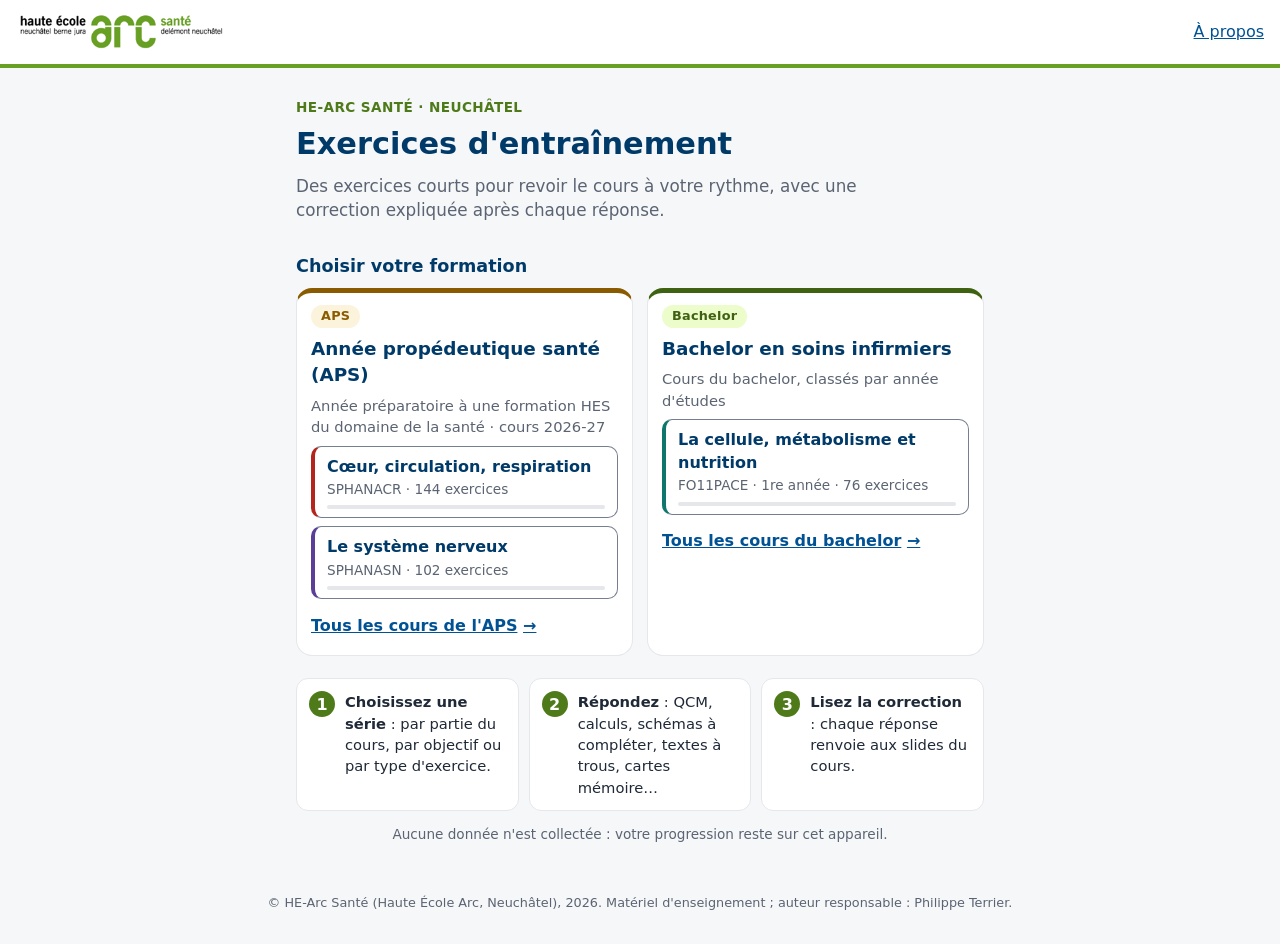
<file: index.html>
<!DOCTYPE html>
<html lang="fr">
<head>
<meta charset="utf-8">
<meta name="viewport" content="width=device-width, initial-scale=1">
<title>Exercices d'entraînement · HE-Arc Santé</title>
<meta name="description" content="Exercices d'entraînement de la HE-Arc Santé, à Neuchâtel, pour l'Année propédeutique santé (APS) et le Bachelor en soins infirmiers. Correction expliquée après chaque réponse.">
<meta name="build" content="20260930152713">
<link rel="stylesheet" href="style.css?b=20260930152713">
</head>
<!-- Site d'exercices quiz_generator. Produced by: written by the orchestrating model,
     Claude Fable 5.1, 2026-09-22 ; multi-course home page added by the orchestrating
     model Claude Opus 5.5, 2026-09-23. Logo cropped from the HE-Arc slide master.
     modified by a sub-agent (Claude Opus 5.5, site-shell implementer), 2026-09-24:
     skip link, <main id="contenu"> without aria-live, #sr-status, audience chooser on
     the home page, audience page (view-audience), breadcrumbs, restructured course page
     (Commencer, parts, details), "À propos" as a link, texts and meta description of
     docs/site_design_2026-09-24.md (sections 4, 6.1, 7.1 to 7.5).
     post-generation fix by the orchestrating model (Claude Opus 5.5), 2026-09-24:
     view-landing hidden until route() has chosen the view, so a direct course link
     (QR code #/cellule) no longer flashes the empty home page first. -->
<body>
<a class="skip-link" id="skip-link" href="#contenu">Aller au contenu</a>
<header class="top">
  <a class="brand" id="btn-landing" href="#/" aria-label="Accueil : choisir la formation">
    <img src="img/logo-he-arc-sante.png?b=20260930152713" alt="Haute École Arc Santé" width="211" height="40">
  </a>
  <nav class="top-nav" aria-label="Site">
    <span id="top-course" class="top-course"></span>
    <a class="top-link" id="link-about" href="#/a-propos">À propos</a>
  </nav>
</header>

<p id="sr-status" class="sr-only" role="status"></p>

<main id="contenu" tabindex="-1">
  <!-- Accueil : choix de la formation -->
  <section id="view-landing" class="view" hidden>
    <div class="hero">
      <p class="eyebrow">HE-Arc Santé · Neuchâtel</p>
      <h1 tabindex="-1">Exercices d'entraînement</h1>
      <p class="lead">Des exercices courts pour revoir le cours à votre rythme, avec une correction expliquée après chaque réponse.</p>
    </div>
    <p id="route-msg" class="notice" role="status" hidden></p>
    <a id="resume" class="resume-card" href="#/" hidden></a>
    <h2>Choisir votre formation</h2>
    <div id="aud-panels" class="aud-panels"></div>
    <div class="how">
      <div class="how-item"><span class="how-num" aria-hidden="true">1</span><p><strong>Choisissez une série</strong> : par partie du cours, par objectif ou par type d'exercice.</p></div>
      <div class="how-item"><span class="how-num" aria-hidden="true">2</span><p><strong>Répondez</strong> : QCM, calculs, schémas à compléter, textes à trous, cartes mémoire…</p></div>
      <div class="how-item"><span class="how-num" aria-hidden="true">3</span><p><strong>Lisez la correction</strong> : chaque réponse renvoie aux slides du cours.</p></div>
    </div>
    <p class="muted small center">Aucune donnée n'est collectée : votre progression reste sur cet appareil.</p>
  </section>

  <!-- Page d'un public (APS, Bachelor) -->
  <section id="view-audience" class="view" hidden>
    <nav class="breadcrumb" aria-label="Fil d'Ariane"><ol id="aud-crumbs"></ol></nav>
    <p id="aud-chip" class="aud-chip" aria-hidden="true"></p>
    <h1 id="aud-title" tabindex="-1"></h1>
    <p class="lead" id="aud-lead"></p>
    <div id="aud-courses"></div>
    <p class="aud-exit"><a href="#/">Vous suivez une autre formation ? Revenir au choix de la formation</a></p>
  </section>

  <!-- Page d'un cours -->
  <section id="view-home" class="view" hidden>
    <nav class="breadcrumb" aria-label="Fil d'Ariane"><ol id="course-crumbs"></ol></nav>
    <p id="course-chip" class="aud-chip"></p>
    <h1 id="site-title" tabindex="-1">Exercices</h1>
    <p class="lead" id="site-sub"></p>
    <h2>Commencer</h2>
    <div class="start" id="start-box">
      <button type="button" id="btn-resume-series" class="primary resume-series" hidden></button>
      <button type="button" id="btn-recommended" class="series series-main"><span class="name"></span><span class="desc"></span></button>
      <button type="button" id="btn-weak" class="series" hidden><span class="name"></span><span class="desc"></span></button>
    </div>
    <h2>Par partie du cours</h2>
    <div id="parts" class="parts"></div>
    <details class="by-format" id="by-format">
      <summary id="by-format-summary">Par format d'exercice</summary>
      <div class="cards" id="format-cards"></div>
    </details>
    <p class="all-line"><button type="button" id="btn-all" class="secondary">Tous les exercices</button></p>
    <h2>Ma progression</h2>
    <p class="muted">Enregistrée uniquement sur cet appareil. Un exercice est acquis quand il a été réussi au moins une fois.</p>
    <div id="progress"></div>
    <p class="muted small" id="reset-line"><button type="button" class="link" id="btn-reset">Effacer ma progression pour ce cours</button></p>
  </section>

  <!-- Exercice -->
  <section id="view-quiz" class="view" hidden>
    <div class="quiz-head">
      <h1 id="quiz-title" class="quiz-title" tabindex="-1"></h1>
      <button type="button" id="btn-quit" class="link quit">Quitter la série</button>
    </div>
    <div class="quiz-meta">
      <span id="quiz-counter" class="counter"></span>
      <span class="chips"><span id="quiz-type" class="chip type"></span><span id="quiz-lo" class="chip"></span></span>
    </div>
    <div class="progressbar" aria-hidden="true"><div id="quiz-bar"></div></div>
    <article class="card question" id="q-article">
      <p id="q-stem" class="stem"></p>
      <h2 id="q-lead" class="lead-in" tabindex="-1"></h2>
      <div id="q-options" class="options" role="group" aria-labelledby="q-lead"></div>
      <div id="q-feedback" class="feedback" tabindex="-1" hidden></div>
      <div class="actions">
        <button type="button" id="btn-next" class="primary" hidden>Suivant</button>
      </div>
    </article>
  </section>

  <!-- Résultats -->
  <section id="view-results" class="view" hidden>
    <h1 tabindex="-1">Résultat</h1>
    <p class="score" id="res-score"></p>
    <div id="res-by-lo"></div>
    <h2>Exercices à revoir</h2>
    <ul id="res-missed" class="missed"></ul>
    <div class="actions">
      <button type="button" id="btn-replay-missed" class="primary">Rejouer les exercices manqués</button>
      <button type="button" id="btn-new-series" class="secondary">Nouvelle série</button>
    </div>
  </section>

  <!-- À propos -->
  <section id="view-about" class="view" hidden>
    <h1 tabindex="-1">À propos</h1>
    <p>Ce site propose des exercices d'entraînement aux étudiantes et étudiants de la HE-Arc Santé, à Neuchâtel, dans deux formations : l'Année propédeutique santé (APS) et le Bachelor en soins infirmiers. Chaque exercice est rattaché à un objectif d'apprentissage du cours et renvoie aux slides qui le fondent. Après chaque réponse, une explication est donnée, avec la correction pas à pas pour les calculs.</p>
    <p>Les séries tirent les exercices au hasard : refaire une série plusieurs jours de suite est la façon la plus efficace de retenir.</p>
    <div id="about-courses"></div>
    <p>Aucune donnée n'est envoyée ni collectée. La progression reste dans la mémoire du navigateur de cet appareil.</p>
    <p class="muted small" id="about-version"></p>
    <p><button type="button" class="secondary" id="btn-about-back">Retour</button></p>
  </section>
</main>

<footer class="foot">
  <span id="foot-inst">© HE-Arc Santé (Haute École Arc, Neuchâtel), 2026. Matériel d'enseignement ; auteur responsable : Philippe Terrier.</span>
</footer>

<script src="app.js?b=20260930152713"></script>
</body>
</html>
</file>
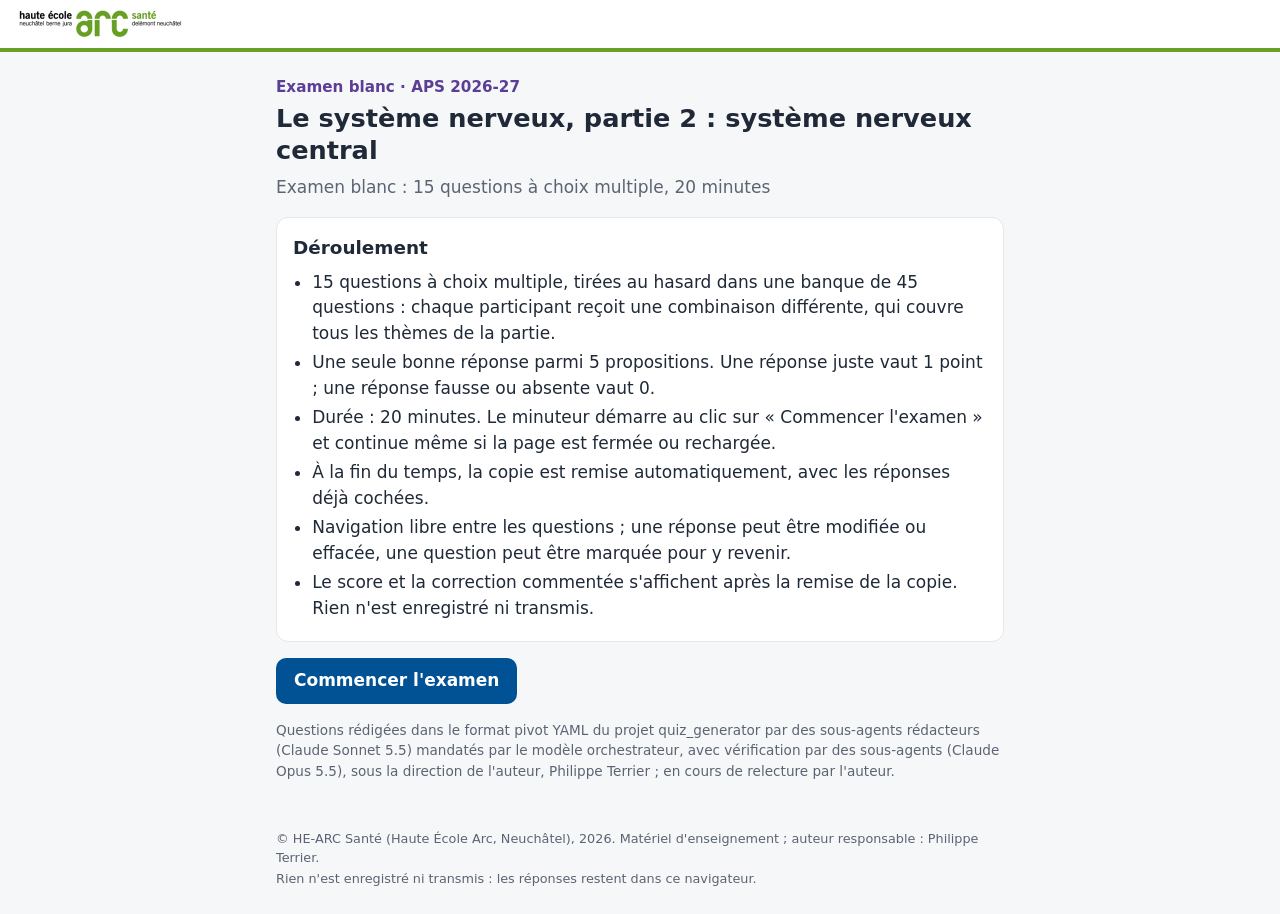
<file: examen/neuro-partie2.html>
<!DOCTYPE html>
<html lang="fr">
<head>
<meta charset="utf-8">
<meta name="viewport" content="width=device-width, initial-scale=1">
<title>Examen blanc · Le système nerveux, partie 2 · HE-Arc Santé</title>
<meta name="description" content="Examen blanc de la HE-Arc Santé : 15 questions à choix multiple tirées au hasard, 20 minutes, correction à la fin. Rien n'est enregistré ni transmis.">
<meta name="robots" content="noindex">
<meta name="build" content="20260930152713">
<link rel="stylesheet" href="examen.css?b=20260930152713">
</head>
<!-- Examen blanc du site d'exercices quiz_generator. Produced by: written by the orchestrating
     model, Claude Opus 5.5, without a code-generation model, 2026-09-29, at the author's request
     (docs/author_decisions.md). The page reads data/<data-exam>.json, written by
     R/05_export_exam.R; the logic is in examen.js. -->
<body data-exam="neuro-partie2">
<a class="skip-link" href="#contenu">Aller au contenu</a>
<header class="top">
  <a class="brand" href="../" aria-label="Site d'exercices de la HE-Arc Santé">
    <img src="../img/logo-he-arc-sante.png?b=20260930152713" alt="Haute École Arc Santé" width="211" height="40">
  </a>
  <div class="top-timer" id="top-timer" hidden>
    <span class="sr-only">Temps restant : </span><span id="timer" role="timer" aria-live="off">20:00</span>
  </div>
</header>

<p id="sr-status" class="sr-only" role="status" aria-live="polite"></p>

<main id="contenu" tabindex="-1">
  <p id="loading" class="loading">Chargement de l'examen…</p>

  <!-- Accueil de l'examen -->
  <section id="view-intro" class="view" hidden>
    <p class="eyebrow" id="intro-eyebrow"></p>
    <h1 id="intro-title"></h1>
    <p class="lead" id="intro-subtitle"></p>
    <div class="card">
      <h2>Déroulement</h2>
      <ul class="rules" id="intro-rules"></ul>
    </div>
    <div class="card resume" id="intro-resume" hidden>
      <p id="intro-resume-text"></p>
    </div>
    <div class="actions">
      <button type="button" class="btn primary" id="btn-start">Commencer l'examen</button>
    </div>
    <p class="fineprint" id="intro-prov"></p>
  </section>

  <!-- Examen en cours -->
  <section id="view-exam" class="view" hidden>
    <div class="exam-head">
      <p class="exam-code">Examen n° <span id="exam-code"></span></p>
      <p class="exam-progress" id="exam-progress"></p>
    </div>
    <div class="card question" id="question-card">
      <h2 class="q-num" id="q-num" tabindex="-1"></h2>
      <p class="q-stem" id="q-stem"></p>
      <fieldset class="q-options">
        <legend class="q-lead" id="q-lead"></legend>
        <div id="q-options"></div>
      </fieldset>
      <div class="q-tools">
        <button type="button" class="btn ghost" id="btn-clear">Effacer ma réponse</button>
        <button type="button" class="btn ghost" id="btn-flag" aria-pressed="false">Marquer pour revoir</button>
      </div>
    </div>
    <div class="nav-buttons">
      <button type="button" class="btn" id="btn-prev">Précédente</button>
      <button type="button" class="btn" id="btn-next">Suivante</button>
    </div>
    <nav class="card navigator" aria-label="Aller à une question">
      <h2 class="nav-title">Questions</h2>
      <ol id="navigator"></ol>
      <p class="legend"><span class="dot answered"></span> répondue <span class="dot flagged"></span> à revoir <span class="dot empty"></span> sans réponse</p>
    </nav>
    <div class="actions">
      <button type="button" class="btn primary" id="btn-finish">Terminer l'examen</button>
    </div>
  </section>

  <!-- Confirmation de remise -->
  <section id="view-confirm" class="view" hidden>
    <h1>Remettre la copie ?</h1>
    <div class="card">
      <p id="confirm-text"></p>
      <ul id="confirm-list" class="confirm-list"></ul>
    </div>
    <div class="actions">
      <button type="button" class="btn" id="btn-back">Revenir à l'examen</button>
      <button type="button" class="btn primary" id="btn-submit">Remettre ma copie</button>
    </div>
  </section>

  <!-- Résultat et correction -->
  <section id="view-result" class="view" hidden>
    <p class="eyebrow" id="result-eyebrow"></p>
    <h1>Résultat</h1>
    <p class="notice" id="result-timeout" hidden>Temps écoulé : la copie a été remise automatiquement.</p>
    <div class="card score-card">
      <p class="score" id="score"></p>
      <p class="score-detail" id="score-detail"></p>
    </div>
    <div class="card">
      <h2>Par thème</h2>
      <table class="by-block">
        <thead><tr><th scope="col">Thème</th><th scope="col">Juste</th></tr></thead>
        <tbody id="by-block"></tbody>
      </table>
    </div>
    <h2 class="corr-title">Correction</h2>
    <ol class="correction" id="correction"></ol>
    <div class="actions">
      <button type="button" class="btn primary" id="btn-new">Nouvel examen (nouveau tirage)</button>
      <a class="btn" href="../">Site d'exercices</a>
    </div>
    <p class="fineprint" id="result-prov"></p>
  </section>
</main>

<footer class="foot">
  <p id="copyright"></p>
  <p>Rien n'est enregistré ni transmis : les réponses restent dans ce navigateur.</p>
</footer>
<script src="examen.js?b=20260930152713"></script>
</body>
</html>
</file>
<file: style.css>
/* Site d'exercices quiz_generator. Produced by: written by the orchestrating model,
   Claude Fable 5.1, 2026-09-22 ; header with the HE-Arc logo and course home page
   added by the orchestrating model Claude Opus 5.5, 2026-09-23. Aucune dépendance externe.
   modified by a sub-agent (Claude Opus 5.5, site-shell implementer), 2026-09-24: colour
   tokens named by role with the contrasts of docs/site_design_2026-09-24.md (section 7.6),
   solid course bands, global focus ring, skip link, audience panels, course rows, chips,
   breadcrumbs, restructured course page (details), resume card, notices, check marks,
   44 px touch targets, full-width actions under 480 px, reduced motion.
   modified by a sub-agent (Claude Opus 5.5, exercise-type implementer), 2026-09-24: styles
   of the four new exercise types of docs/site_design_2026-09-24.md, section 8 (two_tier,
   case, error_spot, short_answer), token --relation-ink/--relation-bg, formula and worked
   solution styles shared with the stage feedback of a case.
   post-generation fix by a sub-agent (Claude Opus 5.5, code reviewer), 2026-09-24: visible
   keyboard focus on the numbered cases of a diagram (.dg-node.fill:focus-visible); placed
   labels of the palette without opacity (text 5.58:1, border 3.77:1 on --bg). */
:root {
  /* text and surfaces */
  --ink: #1f2937;            /* 14.68:1 on white */
  --muted: #5b6472;          /* 5.98:1 on white, 5.58:1 on --bg */
  --bg: #f6f7f9;
  --card: #ffffff;
  --line: #e5e7eb;           /* decorative separators only */
  --control-border: #767f8f; /* borders of options, fields, lists, pills: 4.04:1 on white */
  /* actions */
  --action: #005294;         /* links, buttons, focus ring: 7.97:1 on white */
  --action-dark: #003a69;
  --action-bg: #e3edf7;
  /* answers */
  --ok: #2e7d32;
  --ok-bg: #e8f5e9;
  --ko: #c62828;
  --ko-bg: #fdecea;
  /* brand (HE-Arc green, sampled on the logo) */
  --arc: #68a023;            /* header rule only (decorative) */
  --arc-dark: #4e7a19;       /* 5.09:1 with white */
  /* courses */
  --coeur: #b3261e;          /* 6.54:1 with white */
  --neuro: #5b3e96;          /* 8.16:1 with white */
  --cellule: #0f766e;        /* 5.47:1 with white */
  --course-default: #005294;
  /* audiences */
  --aud-aps-ink: #8a5a00;
  --aud-aps-bg: #fbf3dc;     /* 5.35:1 */
  --aud-bachelor-ink: #3f6212;
  --aud-bachelor-bg: #ecfccb; /* 6.52:1 */
  /* "Lien" tag of a short_answer criterion (SOLO relational level) */
  --relation-ink: #8a5a00;
  --relation-bg: #fbf3dc;    /* 5.35:1 */
  --radius: 12px;
}
* { box-sizing: border-box; }
html { -webkit-text-size-adjust: 100%; scroll-padding-top: 72px; }
body {
  margin: 0;
  font-family: system-ui, -apple-system, "Segoe UI", Roboto, Helvetica, Arial, sans-serif;
  color: var(--ink);
  background: var(--bg);
  line-height: 1.45;
}
[hidden] { display: none !important; }
.sr-only {
  position: absolute !important; width: 1px; height: 1px; padding: 0; margin: -1px;
  overflow: hidden; clip: rect(0, 0, 0, 0); white-space: nowrap; border: 0;
}

/* ---- focus (WCAG 2.2, 2.4.7 and 2.4.11) ---- */
:focus-visible { outline: 3px solid var(--action); outline-offset: 2px; }
main:focus, [tabindex="-1"]:focus:not(:focus-visible) { outline: none; }
h1[tabindex="-1"]:focus, h2[tabindex="-1"]:focus, h3[tabindex="-1"]:focus { outline: none; }
.skip-link {
  position: absolute; left: 8px; top: -200px; z-index: 10;
  background: var(--action); color: #fff; padding: 10px 14px; border-radius: 8px;
  font-weight: 600; text-decoration: none;
}
.skip-link:focus { top: 8px; }

/* ---- header ---- */
.top {
  position: sticky; top: 0; z-index: 2;
  display: flex; justify-content: space-between; align-items: center; gap: 12px;
  padding: 8px 16px;
  background: #fff; color: var(--ink);
  border-bottom: 4px solid var(--arc);
}
.brand { display: inline-flex; align-items: center; padding: 4px 0; }
.brand img { height: 40px; width: auto; display: block; }
.top-nav { display: flex; align-items: center; gap: 12px; min-width: 0; }
.top-course { font-weight: 600; color: var(--action-dark); font-size: 0.9rem; white-space: nowrap; overflow: hidden; text-overflow: ellipsis; }
.top-link { color: var(--action); text-decoration: underline; display: inline-flex; align-items: center; min-height: 44px; white-space: nowrap; }
@media (max-width: 480px) { .top-course { display: none; } .brand img { height: 28px; } }

main { max-width: 720px; margin: 0 auto; padding: 16px; }
h1 { font-size: 1.5rem; margin: 8px 0 4px; color: var(--action-dark); }
h2 { font-size: 1.1rem; margin: 20px 0 8px; color: var(--action-dark); }
.lead { margin: 0 0 8px; color: var(--muted); }
.muted { color: var(--muted); }
.small { font-size: 0.85rem; }
.center { text-align: center; }
a { color: var(--action); }
button { font: inherit; cursor: pointer; }
.link { background: none; border: 0; color: var(--action); text-decoration: underline; padding: 6px 0; min-height: 44px; }
.primary {
  background: var(--action); color: #fff; border: 0; border-radius: var(--radius);
  padding: 12px 18px; font-weight: 600; font-size: 1rem; min-height: 44px;
}
.primary:active { background: var(--action-dark); }
.primary:disabled { background: #9aa3b0; color: #fff; cursor: default; }
.secondary {
  background: #fff; color: var(--action); border: 2px solid var(--action); border-radius: var(--radius);
  padding: 10px 18px; font-weight: 600; font-size: 1rem; min-height: 44px;
}
.cards { display: grid; grid-template-columns: 1fr; gap: 10px; }
@media (min-width: 560px) { .cards { grid-template-columns: 1fr 1fr; } }
.card {
  background: var(--card); border: 1px solid var(--line); border-radius: var(--radius);
  padding: 14px 16px;
}
.series {
  text-align: left; width: 100%; background: var(--card); border: 1px solid var(--control-border);
  border-radius: var(--radius); padding: 12px 16px; display: flex; flex-direction: column; gap: 4px;
  min-height: 56px; color: var(--ink);
}
.series:active { border-color: var(--action); }
.series:disabled { cursor: default; opacity: .6; }
.series .name { font-weight: 700; color: var(--action-dark); }
.series .desc { color: var(--muted); font-size: 0.9rem; }
.progress-row { display: flex; align-items: center; gap: 10px; margin: 6px 0; }
.progress-row .label { flex: 1; font-size: 0.95rem; }
.progress-row .track { flex: 2; height: 10px; background: var(--line); border-radius: 5px; overflow: hidden; }
.progress-row .fill { height: 100%; background: var(--ok); width: 0; }
.progress-row .num { width: 3.5em; text-align: right; font-size: 0.9rem; color: var(--muted); }

/* ---- series view ---- */
.quiz-head { display: flex; justify-content: space-between; align-items: center; gap: 10px; margin-bottom: 2px; }
.quiz-title { font-size: 0.95rem; font-weight: 600; color: var(--muted); margin: 0; min-width: 0; white-space: nowrap; overflow: hidden; text-overflow: ellipsis; }
.quiz-head .quit { flex: 0 0 auto; }
.quiz-meta { display: flex; flex-wrap: wrap; justify-content: space-between; align-items: center; gap: 6px 10px; margin-bottom: 6px; }
.quiz-meta .chips { display: flex; flex-wrap: wrap; gap: 6px; }
.counter { font-weight: 600; color: var(--action-dark); white-space: nowrap; }
.chip { background: var(--action-bg); color: var(--action-dark); border-radius: 999px; padding: 3px 10px; font-size: 0.8rem; }
.progressbar { height: 6px; background: var(--line); border-radius: 3px; overflow: hidden; margin-bottom: 12px; }
.progressbar div { height: 100%; background: var(--action); width: 0; transition: width .2s; }
.stem { margin: 0 0 6px; }
.lead-in { margin: 0 0 12px; font-size: 1.1rem; color: var(--ink); }
.options { display: grid; gap: 8px; }
.opt {
  display: flex; gap: 10px; align-items: flex-start; width: 100%; text-align: left;
  background: #fff; border: 1px solid var(--control-border); border-radius: var(--radius); padding: 12px 12px;
  font-size: 1rem; min-height: 48px; color: var(--ink);
}
.opt .letter {
  flex: 0 0 auto; width: 28px; height: 28px; border-radius: 50%; display: inline-flex;
  align-items: center; justify-content: center; font-weight: 700; background: var(--bg); color: var(--action-dark);
}
.opt:disabled { cursor: default; opacity: 1; color: var(--ink); }
.opt.correct { border-color: var(--ok); box-shadow: inset 0 0 0 1px var(--ok); background: var(--ok-bg); }
.opt.correct .letter { background: var(--ok); color: #fff; }
.opt.wrong { border-color: var(--ko); box-shadow: inset 0 0 0 1px var(--ko); background: var(--ko-bg); }
.opt.wrong .letter { background: var(--ko); color: #fff; }
.feedback { margin-top: 12px; padding: 12px 14px; border-radius: var(--radius); border-left: 4px solid var(--line); background: var(--bg); }
.feedback.ok { border-left-color: var(--ok); }
.feedback.ko { border-left-color: var(--ko); }
.feedback .verdict { font-weight: 700; margin: 0 0 6px; }
.feedback p { margin: 6px 0; }
.feedback .src { color: var(--muted); font-size: 0.85rem; }
.actions { display: flex; flex-wrap: wrap; gap: 10px; align-items: center; margin-top: 14px; }
@media (max-width: 480px) {
  .actions > .primary, .actions > .secondary, .check, .all-line .secondary { width: 100%; }
}
.score { font-size: 1.4rem; font-weight: 700; color: var(--action-dark); }
.missed { list-style: none; padding: 0; margin: 0; display: grid; gap: 8px; }
.missed li { background: var(--card); border: 1px solid var(--line); border-radius: var(--radius); padding: 10px 12px; }
.missed .q { font-weight: 600; }
.missed .a { color: var(--ok); }
.foot { text-align: center; color: var(--muted); font-size: 0.8rem; padding: 20px 16px 32px; }

/* marks (✓ / ✗) next to corrected elements: the colour does not carry the information alone */
.mark { display: inline-flex; align-items: center; justify-content: center; min-width: 22px; height: 22px; border-radius: 50%; font-size: 0.8rem; font-weight: 700; color: #fff; margin-left: 6px; vertical-align: middle; }
.mark-ok { background: var(--ok); }
.mark-ko { background: var(--ko); }

/* ---- formats supplémentaires (2026-09-22) ---- */
.series-heading { grid-column: 1 / -1; margin: 12px 0 0; font-size: 1rem; color: var(--muted); text-transform: uppercase; letter-spacing: .04em; }
.chip.type { background: var(--action); color: #fff; }
.opt.tf { justify-content: flex-start; }
.numeric .num-label { display: block; font-weight: 600; margin-bottom: 6px; }
.numeric .num-row { display: flex; gap: 8px; }
.numeric input { flex: 1; width: 0; font: inherit; font-size: 1.1rem; padding: 10px 12px; border: 2px solid var(--control-border); border-radius: var(--radius); min-width: 0; min-height: 44px; }
.steps > * { min-width: 0; }
.numeric input:focus-visible { border-color: var(--action); }
.numeric input[aria-invalid="true"] { border-color: var(--ko); }
.numeric .num-error { margin: 6px 0 0; color: var(--ko); font-weight: 600; font-size: 0.95rem; }
.numeric .hint { margin: 8px 0 0; padding: 8px 12px; background: #fff8e1; border-left: 4px solid #f9a825; border-radius: 6px; }
.feedback .formula, .stage-feedback .formula { font-family: ui-monospace, Consolas, monospace; background: #fff; border: 1px solid var(--line); border-radius: 6px; padding: 6px 10px; display: inline-block; max-width: 100%; }
.feedback .worked, .stage-feedback .worked { white-space: pre-wrap; font: inherit; background: #fff; border: 1px solid var(--line); border-radius: 6px; padding: 10px 12px; margin: 6px 0; }
.ordering .placed { margin: 0 0 10px; padding-left: 26px; display: grid; gap: 6px; }
.ordering .placed li { background: #fff; border: 2px solid var(--action); border-radius: 8px; padding: 8px 10px; }
.ordering .placed li.correct { border-color: var(--ok); background: var(--ok-bg); }
.ordering .placed li.wrong { border-color: var(--ko); background: var(--ko-bg); }
.ordering .pool { display: grid; gap: 8px; }
.ordering .pool-item { justify-content: flex-start; }
.matching { display: grid; gap: 10px; min-width: 0; }
.options > * { min-width: 0; }
.match-row { display: grid; gap: 4px; min-width: 0; background: #fff; border: 2px solid var(--line); border-radius: var(--radius); padding: 10px 12px; }
.match-row label { font-weight: 600; }
.match-row select { font: inherit; padding: 8px 10px; border: 2px solid var(--control-border); border-radius: 8px; background: #fff; width: 100%; min-width: 0; min-height: 44px; }
.match-row.correct { border-color: var(--ok); background: var(--ok-bg); }
.match-row.wrong { border-color: var(--ko); background: var(--ko-bg); }
.answer-list { margin: 4px 0 8px; padding-left: 22px; }

/* ---- formats ajoutés le 2026-09-22 (soir) : direction, classify, cloze, steps, diagram, flashcard ---- */
.check { margin-top: 4px; }
.steps { display: grid; gap: 10px; }
.step { border-left: 4px solid var(--line); padding-left: 10px; }
.step.correct { border-left-color: var(--ok); }
.step.wrong { border-left-color: var(--ko); }
.step-result { margin: 6px 0 0; font-weight: 600; }
.step.correct .step-result { color: var(--ok); }
.step.wrong .step-result { color: var(--ko); }
.classify { display: grid; gap: 8px; }
.cls-row { background: #fff; border: 2px solid var(--line); border-radius: var(--radius); padding: 10px 12px; display: grid; gap: 8px; min-width: 0; }
.cls-text { font-weight: 600; }
.cls-btns { display: flex; flex-wrap: wrap; gap: 6px; }
.cls-btn { background: var(--bg); border: 1px solid var(--control-border); border-radius: 999px; padding: 8px 14px; font-size: 0.95rem; min-height: 44px; color: var(--ink); }
.cls-btn.selected { border-color: var(--action); box-shadow: inset 0 0 0 1px var(--action); background: var(--action-bg); color: var(--action-dark); font-weight: 600; }
.cls-btn:disabled { cursor: default; color: var(--ink); }
.cls-btn.correct { border-color: var(--ok); box-shadow: inset 0 0 0 1px var(--ok); background: var(--ok-bg); font-weight: 600; }
.cls-row.correct { border-color: var(--ok); background: var(--ok-bg); }
.cls-row.wrong { border-color: var(--ko); background: var(--ko-bg); }
.cls-row.wrong .cls-btn.selected:not(.correct) { border-color: var(--ko); box-shadow: inset 0 0 0 1px var(--ko); background: var(--ko-bg); }
.cloze-text { line-height: 2.1; font-size: 1.05rem; margin: 0 0 8px; }
.cloze-text select.blank { font: inherit; font-size: 1rem; padding: 3px 6px; border: 2px solid var(--action); border-radius: 8px; background: #fff; margin: 0 2px; max-width: 100%; vertical-align: baseline; min-height: 32px; }
.cloze-text select.blank.correct { border-color: var(--ok); background: var(--ok-bg); }
.cloze-text select.blank.wrong { border-color: var(--ko); background: var(--ko-bg); }
.cloze-answer { line-height: 1.7; }
.cloze-answer strong { color: var(--ok); }
.diagram-svg { width: 100%; height: auto; display: block; background: #fff; border: 1px solid var(--line); border-radius: var(--radius); margin: 4px 0 10px; }
.dg-edge { fill: none; stroke: var(--control-border); stroke-width: 0.6; }
.dg-arrowhead { fill: var(--control-border); }
.dg-node rect { fill: #fff; stroke: var(--control-border); stroke-width: 0.6; }
.dg-node.fixed rect { fill: #eef2f7; stroke: #98a2b3; }
.dg-node.fill rect { stroke: var(--action); stroke-dasharray: 1.4 1; cursor: pointer; }
.dg-node.fill.filled rect { stroke-dasharray: none; fill: var(--action-bg); }
.dg-node.fill.active rect { stroke-width: 1.2; fill: #fff8e1; }
/* keyboard focus on a numbered case (the outline of SVG elements is not drawn by every browser) */
.dg-node.fill:focus-visible rect { stroke: var(--ink); stroke-width: 1; stroke-dasharray: none; }
.dg-node.correct rect { fill: var(--ok-bg); stroke: var(--ok); stroke-dasharray: none; }
.dg-node.wrong rect { fill: var(--ko-bg); stroke: var(--ko); stroke-dasharray: none; }
.dg-node text { fill: var(--ink); pointer-events: none; }
.dg-node text.dg-num { fill: var(--action); font-weight: 700; font-size: 4.2px; }
.dg-node.fixed text { fill: #4b5563; }
.palette { display: flex; flex-wrap: wrap; gap: 6px; margin-bottom: 8px; }
.palette .pool-item { width: auto; min-height: 44px; padding: 8px 12px; font-size: 0.95rem; }
/* label already placed, still clickable: dashed border and grey background instead of an
   opacity (0.55 gave 3.52:1 for the text and 1.97:1 for the border) */
.palette .pool-item.used { background: var(--bg); color: var(--muted); border-style: dashed; }
.flash .reveal { width: 100%; }
.fc-answer { background: #fff; border: 2px solid var(--action); border-radius: var(--radius); padding: 12px 14px; margin: 8px 0; line-height: 1.5; }
.fc-grade { display: grid; gap: 8px; }
.fc-grade p { margin: 4px 0 0; }

/* ---- accueil : choix de la formation (2026-09-24) ---- */
.hero { padding: 14px 0 4px; }
.eyebrow { margin: 0 0 4px; color: var(--arc-dark); font-weight: 700; font-size: 0.85rem; letter-spacing: .03em; text-transform: uppercase; }
.hero h1 { font-size: 1.9rem; margin: 0 0 8px; }
.hero .lead { font-size: 1.05rem; max-width: 36em; }
@media (max-width: 480px) {
  main { padding-top: 10px; }
  .hero { padding-top: 0; }
  .hero h1 { font-size: 1.5rem; margin-bottom: 4px; }
  .hero .lead { font-size: 0.95rem; margin-bottom: 4px; }
  #view-landing > h2 { margin-top: 10px; }
}
.notice {
  margin: 8px 0; padding: 10px 14px; border-radius: var(--radius);
  background: #fff8e1; border-left: 4px solid #b26a00; color: var(--ink); font-weight: 600;
}
.resume-card {
  display: flex; flex-direction: column; gap: 4px; margin: 10px 0 4px; padding: 12px 16px;
  background: #fff; border: 1px solid var(--control-border); border-left: 6px solid var(--course-default);
  border-radius: var(--radius); text-decoration: none; color: var(--ink); min-height: 56px;
}
.resume-card .rc-title { font-weight: 700; color: var(--action-dark); }
.resume-card .rc-meta { display: flex; flex-wrap: wrap; align-items: center; gap: 6px 10px; font-size: 0.88rem; color: var(--muted); }
.aud-panels { display: grid; grid-template-columns: 1fr; gap: 14px; }
@media (min-width: 640px) { .aud-panels { grid-template-columns: 1fr 1fr; } }
.aud-panel {
  background: var(--card); border: 1px solid var(--line); border-radius: 16px;
  padding: 12px 14px 10px; display: flex; flex-direction: column; gap: 6px; min-width: 0;
}
.aud-panel.aud-aps { border-top: 5px solid var(--aud-aps-ink); }
.aud-panel.aud-bachelor { border-top: 5px solid var(--aud-bachelor-ink); }
.aud-panel .ap-head { display: flex; align-items: center; gap: 8px; flex-wrap: wrap; }
.aud-panel h3 { margin: 0; font-size: 1.15rem; color: var(--action-dark); }
.aud-panel .ap-desc { margin: 0; color: var(--muted); font-size: 0.92rem; }
.aud-chip {
  display: inline-block; margin: 0; padding: 2px 10px; border-radius: 999px;
  font-size: 0.8rem; font-weight: 700; letter-spacing: .02em;
  background: var(--action-bg); color: var(--action-dark);
}
.aud-chip.aud-aps { background: var(--aud-aps-bg); color: var(--aud-aps-ink); }
.aud-chip.aud-bachelor { background: var(--aud-bachelor-bg); color: var(--aud-bachelor-ink); }
#aud-chip, #course-chip { margin: 4px 0 2px; }
.course-rows { list-style: none; margin: 2px 0 0; padding: 0; display: grid; gap: 8px; }
.course-row {
  display: flex; flex-direction: column; justify-content: center; gap: 2px;
  min-height: 56px; padding: 8px 12px; border: 1px solid var(--control-border);
  border-left: 4px solid var(--course-default); border-radius: 10px;
  background: #fff; text-decoration: none; color: var(--ink);
}
.course-row:hover { background: #fafbfc; }
.course-row .cr-title { font-weight: 700; color: var(--action-dark); }
.course-row .cr-meta { font-size: 0.85rem; color: var(--muted); }
.course-row .track { height: 4px; background: var(--line); border-radius: 2px; overflow: hidden; margin-top: 4px; }
.course-row .fill { height: 100%; background: var(--ok); width: 0; }
.c-coeur.course-row, .c-coeur.resume-card { border-left-color: var(--coeur); }
.c-neuro.course-row, .c-neuro.resume-card { border-left-color: var(--neuro); }
.c-cellule.course-row, .c-cellule.resume-card { border-left-color: var(--cellule); }
.aud-more { align-self: flex-start; display: inline-flex; align-items: center; gap: .35em; min-height: 40px; font-weight: 600; }
.ap-empty { margin: 0; color: var(--muted); font-size: 0.92rem; }
/* phones: the two panel titles stay above the fold at 375 x 667 (spec 7.2); the panel
   chip is hidden there, the coloured top rule still identifies the audience */
@media (max-width: 480px) {
  .aud-panel .ap-head .aud-chip { display: none; }
  .aud-panels { gap: 12px; }
  .aud-panel { padding: 10px 12px 6px; gap: 5px; }
  .aud-panel h3 { font-size: 1.08rem; }
  .course-row { padding: 6px 12px; }
  .course-row .track { margin-top: 3px; }
}

/* ---- page d'un public ---- */
.breadcrumb ol { list-style: none; margin: 2px 0 4px; padding: 0; display: flex; flex-wrap: wrap; align-items: center; gap: 2px 6px; font-size: 0.92rem; }
.breadcrumb li { display: inline-flex; align-items: center; gap: 6px; min-width: 0; }
.breadcrumb a { display: inline-flex; align-items: center; min-height: 32px; font-weight: 600; }
.breadcrumb [aria-current="page"] { color: var(--muted); font-weight: 600; }
.breadcrumb .sep { color: var(--muted); }
.year-heading { margin-top: 18px; }
.aud-exit { margin: 22px 0 6px; }
.aud-exit a { display: inline-flex; align-items: center; min-height: 44px; }

/* ---- cartes détaillées des cours (page d'un public) ---- */
.course-cards { display: grid; grid-template-columns: 1fr; gap: 14px; }
@media (min-width: 620px) { .course-cards { grid-template-columns: 1fr 1fr; } }
.course-card {
  display: flex; flex-direction: column; overflow: hidden;
  background: var(--card); border: 1px solid var(--line); border-radius: 16px;
  text-decoration: none; color: var(--ink);
  box-shadow: 0 1px 2px rgba(0,0,0,.04);
  transition: transform .15s, box-shadow .15s;
}
.course-card:hover, .course-card:focus-visible { transform: translateY(-2px); box-shadow: 0 6px 18px rgba(0,0,0,.10); }
.cc-band { display: flex; align-items: center; justify-content: space-between; padding: 14px 16px; color: #fff; background: var(--course-default); }
.c-coeur .cc-band { background: var(--coeur); }
.c-neuro .cc-band { background: var(--neuro); }
.c-cellule .cc-band { background: var(--cellule); }
.cc-band svg { width: 46px; height: 46px; fill: none; stroke: #fff; stroke-width: 2.4; stroke-linecap: round; stroke-linejoin: round; }
.cc-band svg .pulse { stroke-width: 2; opacity: .9; }
.cc-band svg .myelin { stroke-width: 4.5; opacity: .75; }
.cc-band svg .nucleolus { fill: #fff; stroke: none; }
.cc-code { font-size: 0.8rem; font-weight: 700; letter-spacing: .06em; background: #fff; color: var(--ink); border-radius: 999px; padding: 3px 10px; }
.cc-body { padding: 14px 16px 16px; display: flex; flex-direction: column; gap: 8px; flex: 1; }
.cc-body .cc-title { margin: 0; font-size: 1.25rem; color: var(--action-dark); }
.cc-desc { margin: 0; color: var(--muted); }
.cc-parts { margin: 0; padding-left: 18px; font-size: 0.92rem; }
.cc-meta { display: flex; justify-content: space-between; gap: 8px; font-size: 0.85rem; color: var(--muted); margin-top: auto; }
.cc-done { color: var(--ok); font-weight: 600; }
.course-card .track { height: 6px; background: var(--line); border-radius: 3px; overflow: hidden; }
.course-card .fill { height: 100%; background: var(--ok); width: 0; }
.cc-go { align-self: flex-start; margin-top: 4px; font-weight: 700; color: var(--action); }
.c-coeur .cc-go { color: var(--coeur); }
.c-neuro .cc-go { color: var(--neuro); }
.c-cellule .cc-go { color: var(--cellule); }
.how { display: grid; grid-template-columns: 1fr; gap: 10px; margin: 22px 0 10px; }
@media (min-width: 620px) { .how { grid-template-columns: repeat(3, 1fr); } }
.how-item { display: flex; gap: 10px; align-items: flex-start; background: #fff; border: 1px solid var(--line); border-radius: var(--radius); padding: 12px; }
.how-item p { margin: 0; font-size: 0.92rem; }
.how-num { flex: 0 0 auto; width: 26px; height: 26px; border-radius: 50%; background: var(--arc-dark); color: #fff; font-weight: 700; display: inline-flex; align-items: center; justify-content: center; }

/* ---- page d'un cours : divulgation progressive ---- */
.start { display: grid; gap: 10px; }
.resume-series { width: 100%; text-align: left; }
.series-main { border: 2px solid var(--action); }
.series-main .name { font-size: 1.05rem; }
.parts { display: grid; gap: 12px; }
.part { background: var(--card); border: 1px solid var(--line); border-radius: var(--radius); padding: 12px 14px; }
.part h3 { margin: 0 0 2px; font-size: 1.02rem; color: var(--action-dark); }
.part .part-meta { margin: 0 0 8px; font-size: 0.88rem; color: var(--muted); }
.part .cards { gap: 8px; }
details { margin-top: 8px; }
details > summary {
  cursor: pointer; font-weight: 600; color: var(--action);
  display: list-item; list-style-position: inside; padding: 10px 0; /* 44 px target */
}
details > summary::marker { color: var(--action); }
details[open] > summary { margin-bottom: 6px; }
.by-format { margin-top: 14px; }
.all-line { margin: 12px 0 0; }

/* ---- page À propos ---- */
.about-aud h2 { margin-top: 18px; }
.about-list { margin: 0; padding-left: 20px; display: grid; gap: 8px; }
.about-list .al-title { font-weight: 700; }
.about-list .al-prov { display: block; color: var(--muted); font-size: 0.9rem; }

/* ---- types ajoutés le 2026-09-24 : two_tier, case, error_spot, short_answer ---- */
.type-help { margin: 0; }
/* two_tier: answer, then reason */
.tier { display: grid; gap: 8px; min-width: 0; }
.tier2 { margin-top: 6px; padding-top: 12px; border-top: 2px dashed var(--control-border); }
.tier2-lead { margin: 0 0 2px; font-size: 1.05rem; color: var(--ink); }
.opt.chosen:not(.correct):not(.wrong) { border-color: var(--action); box-shadow: inset 0 0 0 1px var(--action); background: var(--action-bg); }
.opt.chosen:not(.correct):not(.wrong) .letter { background: var(--action); color: #fff; }
.chosen-tag {
  margin-left: auto; align-self: center; flex: 0 0 auto; white-space: nowrap;
  font-size: 0.75rem; font-weight: 700; color: var(--action-dark); background: #fff;
  border: 1px solid var(--action); border-radius: 999px; padding: 1px 8px;
}
.feedback .misconception { margin-top: 10px; }
/* case: situation in stages */
.case { display: grid; gap: 14px; min-width: 0; }
.case-stage { display: grid; gap: 8px; min-width: 0; border-left: 4px solid var(--control-border); padding: 2px 0 4px 12px; }
.case-stage.correct { border-left-color: var(--ok); }
.case-stage.wrong { border-left-color: var(--ko); }
.case-stage h3 { margin: 0; font-size: 0.85rem; font-weight: 700; letter-spacing: .04em; text-transform: uppercase; color: var(--muted); }
.case-add { margin: 0; padding: 8px 12px; background: #fff8e1; border-left: 4px solid #b26a00; border-radius: 6px; }
.case-q { margin: 0; font-weight: 600; font-size: 1.02rem; }
.case-controls { display: grid; gap: 8px; min-width: 0; }
.stage-feedback { padding: 10px 12px; border-radius: var(--radius); border-left: 4px solid var(--line); background: var(--bg); }
.stage-feedback.ok { border-left-color: var(--ok); }
.stage-feedback.ko { border-left-color: var(--ko); }
.stage-feedback .verdict { font-weight: 700; margin: 0 0 4px; }
.stage-feedback p { margin: 4px 0; }
.next-stage { justify-self: start; }
.feedback .stage-final { border-bottom: 1px solid var(--line); padding-bottom: 6px; margin-bottom: 6px; }
/* error_spot: sentences to select */
.error-spot { display: grid; gap: 8px; min-width: 0; }
.es-help { margin: 0; color: var(--muted); font-size: 0.92rem; font-weight: 600; }
.es-limit { margin: 0; color: var(--ko); font-weight: 600; font-size: 0.92rem; }
.es-list { list-style: none; margin: 0; padding: 0; display: grid; gap: 8px; }
.es-seg {
  display: flex; gap: 10px; align-items: flex-start; width: 100%; text-align: left;
  background: #fff; border: 1px solid var(--control-border); border-radius: var(--radius);
  padding: 10px 12px; font-size: 1rem; line-height: 1.45; min-height: 48px; color: var(--ink);
}
.es-box {
  flex: 0 0 auto; width: 22px; height: 22px; margin-top: 1px; border: 2px solid var(--control-border);
  border-radius: 5px; display: inline-flex; align-items: center; justify-content: center;
  font-weight: 700; font-size: 0.85rem; color: #fff; background: #fff;
}
.es-text { flex: 1; min-width: 0; }
/* selected sentence: filled box with "!", wavy underline (shape cues, not only colour) */
.es-seg[aria-pressed="true"] { border-color: var(--action); box-shadow: inset 0 0 0 1px var(--action); background: var(--action-bg); }
.es-seg[aria-pressed="true"] .es-box { background: var(--action); border-color: var(--action); }
.es-seg[aria-pressed="true"] .es-box::after { content: "!"; }
.es-seg[aria-pressed="true"] .es-text { text-decoration: underline wavy var(--ko); text-decoration-thickness: 1px; text-underline-offset: 4px; text-decoration-skip-ink: none; }
.es-seg:disabled { cursor: default; color: var(--ink); }
.es-seg .mark { flex: 0 0 auto; margin-top: 1px; }
.es-seg.found { border-color: var(--ok); box-shadow: inset 0 0 0 1px var(--ok); background: var(--ok-bg); }
.es-seg.false-alarm { border-color: var(--ko); box-shadow: inset 0 0 0 1px var(--ko); background: var(--ko-bg); }
.es-seg.missed { border: 2px dashed var(--ko); box-shadow: none; background: #fff; }
.mark-miss { background: #fff; color: var(--ko); border: 2px solid var(--ko); }
.es-fixes { margin: 4px 0 8px; padding-left: 20px; }
.es-fixes li { margin-bottom: 8px; }
.es-fixes p { margin: 2px 0; }
.feedback del { color: var(--ko); text-decoration-thickness: 1.5px; }
.feedback ins { color: var(--ok); text-decoration: none; font-weight: 600; }
/* short_answer: written explanation and self-assessment grid */
.short-answer { display: grid; gap: 8px; min-width: 0; }
.sa-label { font-weight: 600; }
.sa-note, .sa-min { margin: 0; }
.sa-input {
  display: block; width: 100%; min-height: 120px; resize: vertical; font: inherit; font-size: 1rem;
  line-height: 1.45; padding: 10px 12px; color: var(--ink); background: #fff;
  border: 2px solid var(--control-border); border-radius: var(--radius);
}
.sa-input:focus-visible { border-color: var(--action); }
.sa-input[readonly] { background: var(--bg); }
.sa-compare, .sa-validate { justify-self: start; }
.sa-model { background: #fff; border: 2px solid var(--action); border-radius: var(--radius); padding: 10px 14px; }
.sa-model h3 { margin: 0 0 4px; font-size: 1rem; color: var(--action-dark); }
.sa-model p { margin: 0; }
.sa-criteria { margin: 0; padding: 6px 12px 8px; min-width: 0; border: 1px solid var(--control-border); border-radius: var(--radius); }
.sa-criteria legend { font-weight: 600; padding: 0 4px; }
.sa-crit { display: flex; gap: 10px; align-items: flex-start; min-height: 44px; padding: 8px 0; cursor: pointer; }
.sa-crit + .sa-crit { border-top: 1px solid var(--line); }
.sa-crit input { flex: 0 0 auto; width: 24px; height: 24px; margin: 0; accent-color: var(--action); }
.sa-crit-body { flex: 1; min-width: 0; }
.sa-kind {
  display: inline-block; margin-right: 4px; padding: 1px 8px; border-radius: 999px;
  font-size: 0.75rem; font-weight: 700; letter-spacing: .03em; text-transform: uppercase;
  background: var(--action-bg); color: var(--action-dark);
}
.sa-kind.relation { background: var(--relation-bg); color: var(--relation-ink); }
.sa-crit.present { background: var(--ok-bg); }
.sa-crit.absent { background: var(--ko-bg); }
@media (max-width: 480px) {
  .next-stage, .sa-compare, .sa-validate { justify-self: stretch; width: 100%; }
}

/* ---- reduced motion ---- */
@media (prefers-reduced-motion: reduce) {
  .course-card, .course-card:hover, .course-card:focus-visible { transition: none; transform: none; }
  .progressbar div { transition: none; }
}
</file>
<file: examen/examen.css>
/* Examen blanc du site d'exercices quiz_generator.
   Produced by: written by the orchestrating model, Claude Opus 5.5, without a code-generation
   model, 2026-09-29. Colour tokens copied from site/style.css (same contrast ratios). */

:root {
  --ink: #1f2937;
  --muted: #5b6472;
  --bg: #f6f7f9;
  --card: #ffffff;
  --line: #e5e7eb;
  --control-border: #767f8f;
  --action: #005294;
  --action-dark: #003a69;
  --action-bg: #e3edf7;
  --ok: #2e7d32;
  --ok-bg: #e8f5e9;
  --ko: #c62828;
  --ko-bg: #fdecea;
  --warn-ink: #8a5a00;
  --warn-bg: #fbf3dc;
  --arc: #68a023;
  --neuro: #5b3e96;
  --radius: 12px;
}

* { box-sizing: border-box; }
html { -webkit-text-size-adjust: 100%; }
body {
  margin: 0;
  font-family: system-ui, -apple-system, "Segoe UI", Roboto, "Helvetica Neue", Arial, sans-serif;
  font-size: 17px;
  line-height: 1.5;
  color: var(--ink);
  background: var(--bg);
}
.sr-only {
  position: absolute; width: 1px; height: 1px; padding: 0; margin: -1px;
  overflow: hidden; clip: rect(0, 0, 0, 0); white-space: nowrap; border: 0;
}
.skip-link { position: absolute; left: -999px; top: 0; }
.skip-link:focus { left: 8px; top: 8px; z-index: 20; background: var(--card); padding: 8px 12px; }
:focus-visible { outline: 3px solid var(--action); outline-offset: 2px; }

.top {
  position: sticky; top: 0; z-index: 10;
  display: flex; align-items: center; justify-content: space-between; gap: 12px;
  padding: 8px 16px;
  background: var(--card);
  border-bottom: 4px solid var(--arc);
}
.brand img { display: block; height: 32px; width: auto; }
.top-timer {
  font-variant-numeric: tabular-nums;
  font-weight: 700; font-size: 1.15rem;
  padding: 4px 12px; border-radius: 999px;
  background: var(--action-bg); color: var(--action-dark);
}
.top-timer.warn { background: var(--warn-bg); color: var(--warn-ink); }
.top-timer.last { background: var(--ko-bg); color: var(--ko); }

main { max-width: 760px; margin: 0 auto; padding: 16px 16px 32px; }
main:focus { outline: none; }
h1 { font-size: 1.6rem; line-height: 1.25; margin: 4px 0 8px; }
h2 { font-size: 1.15rem; margin: 0 0 8px; }
.eyebrow { margin: 8px 0 0; color: var(--neuro); font-weight: 600; font-size: 0.95rem; }
.lead { color: var(--muted); margin-top: 0; }
.loading { color: var(--muted); }
.card {
  background: var(--card); border: 1px solid var(--line); border-radius: var(--radius);
  padding: 16px; margin: 12px 0;
}
.rules { margin: 0; padding-left: 1.2rem; }
.rules li { margin: 4px 0; }
.resume { border-color: var(--warn-ink); background: var(--warn-bg); }
.notice { background: var(--warn-bg); color: var(--warn-ink); border-radius: var(--radius); padding: 10px 14px; font-weight: 600; }
.fineprint { color: var(--muted); font-size: 0.85rem; }

.actions { display: flex; flex-wrap: wrap; gap: 10px; margin: 16px 0; }
.btn {
  display: inline-flex; align-items: center; justify-content: center;
  min-height: 44px; padding: 8px 16px;
  font: inherit; font-weight: 600; text-decoration: none;
  color: var(--action); background: var(--card);
  border: 2px solid var(--action); border-radius: 10px; cursor: pointer;
}
.btn:hover { background: var(--action-bg); }
.btn.primary { color: #fff; background: var(--action); }
.btn.primary:hover { background: var(--action-dark); border-color: var(--action-dark); }
.btn.ghost { border-color: var(--control-border); color: var(--ink); font-weight: 500; min-height: 40px; }
.btn[aria-pressed="true"] { background: var(--warn-bg); border-color: var(--warn-ink); color: var(--warn-ink); }
.btn:disabled { opacity: 0.45; cursor: default; }

.exam-head { display: flex; justify-content: space-between; flex-wrap: wrap; gap: 4px 12px; color: var(--muted); font-size: 0.95rem; }
.exam-head p { margin: 0; }
.exam-code span { font-variant-numeric: tabular-nums; letter-spacing: 0.04em; }
.q-num { font-size: 1rem; color: var(--neuro); margin-bottom: 8px; }
.q-num:focus { outline: none; }
.q-stem { margin: 0 0 8px; }
.q-stem:empty { display: none; }
.q-options { border: 0; margin: 0; padding: 0; min-width: 0; }
.q-lead { font-weight: 700; padding: 0; margin-bottom: 10px; }
.opt {
  display: flex; align-items: flex-start; gap: 10px;
  padding: 10px 12px; margin: 8px 0;
  border: 2px solid var(--control-border); border-radius: 10px;
  background: var(--card); cursor: pointer;
}
.opt:hover { background: var(--action-bg); }
.opt input { margin: 4px 0 0; width: 20px; height: 20px; flex: 0 0 auto; accent-color: var(--action); }
.opt .letter { font-weight: 700; flex: 0 0 1.4em; }
.opt.checked { border-color: var(--action); background: var(--action-bg); }
.q-tools { display: flex; flex-wrap: wrap; gap: 8px; margin-top: 8px; }
.nav-buttons { display: flex; justify-content: space-between; gap: 10px; }
.nav-buttons .btn { flex: 1 1 0; }

.navigator .nav-title { font-size: 1rem; }
.navigator ol { list-style: none; margin: 0; padding: 0; display: grid; grid-template-columns: repeat(auto-fill, minmax(44px, 1fr)); gap: 6px; }
.navigator button {
  width: 100%; min-height: 44px; font: inherit; font-weight: 600; cursor: pointer;
  border: 2px solid var(--control-border); border-radius: 8px; background: var(--card); color: var(--ink);
}
.navigator button.answered { background: var(--action-bg); border-color: var(--action); color: var(--action-dark); }
.navigator button.flagged { box-shadow: inset 0 -5px 0 var(--warn-ink); }
.navigator button[aria-current="step"] { outline: 3px solid var(--neuro); outline-offset: 1px; }
.legend { color: var(--muted); font-size: 0.85rem; margin: 10px 0 0; }
.dot { display: inline-block; width: 12px; height: 12px; border-radius: 3px; border: 2px solid var(--control-border); vertical-align: -1px; margin-left: 8px; }
.dot:first-child { margin-left: 0; }
.dot.answered { background: var(--action-bg); border-color: var(--action); }
.dot.flagged { box-shadow: inset 0 -4px 0 var(--warn-ink); }
.confirm-list { margin: 8px 0 0; padding-left: 1.2rem; }

.score-card { text-align: center; }
.score { font-size: 2.4rem; font-weight: 800; margin: 0; color: var(--neuro); font-variant-numeric: tabular-nums; }
.score-detail { margin: 4px 0 0; color: var(--muted); }
.by-block { width: 100%; border-collapse: collapse; }
.by-block th, .by-block td { text-align: left; padding: 6px 4px; border-bottom: 1px solid var(--line); vertical-align: top; }
.by-block td:last-child, .by-block th:last-child { text-align: right; white-space: nowrap; font-variant-numeric: tabular-nums; }
.corr-title { margin-top: 24px; }
.correction { list-style: none; padding: 0; margin: 0; }
.corr-item { background: var(--card); border: 1px solid var(--line); border-left: 6px solid var(--control-border); border-radius: var(--radius); padding: 14px 16px; margin: 12px 0; }
.corr-item.ok { border-left-color: var(--ok); }
.corr-item.ko { border-left-color: var(--ko); }
.corr-status { font-weight: 700; margin: 0 0 6px; }
.corr-item.ok .corr-status { color: var(--ok); }
.corr-item.ko .corr-status { color: var(--ko); }
.corr-item.none .corr-status { color: var(--muted); }
.corr-q { margin: 0 0 4px; }
.corr-lead { font-weight: 700; margin: 0 0 8px; }
.corr-opts { list-style: none; margin: 0 0 8px; padding: 0; }
.corr-opts li { padding: 6px 10px; margin: 4px 0; border-radius: 8px; border: 1px solid var(--line); }
.corr-opts li.is-correct { background: var(--ok-bg); border-color: var(--ok); }
.corr-opts li.is-wrong-choice { background: var(--ko-bg); border-color: var(--ko); }
.corr-opts .tag { display: block; font-size: 0.85rem; font-weight: 700; }
.corr-opts li.is-correct .tag { color: var(--ok); }
.corr-opts li.is-wrong-choice .tag { color: var(--ko); }
.corr-why { margin: 6px 0 0; }
.corr-why strong { font-weight: 700; }
.corr-slides { color: var(--muted); font-size: 0.85rem; margin: 6px 0 0; }

.foot { max-width: 760px; margin: 0 auto; padding: 0 16px 24px; color: var(--muted); font-size: 0.8rem; }
.foot p { margin: 2px 0; }

@media (max-width: 480px) {
  body { font-size: 16px; }
  h1 { font-size: 1.35rem; }
  .brand img { height: 26px; }
  .top-timer { font-size: 1.05rem; }
  .score { font-size: 2rem; }
}
@media print {
  .top, .actions, .skip-link, .foot { display: none; }
  body { background: #fff; }
}
</file>
